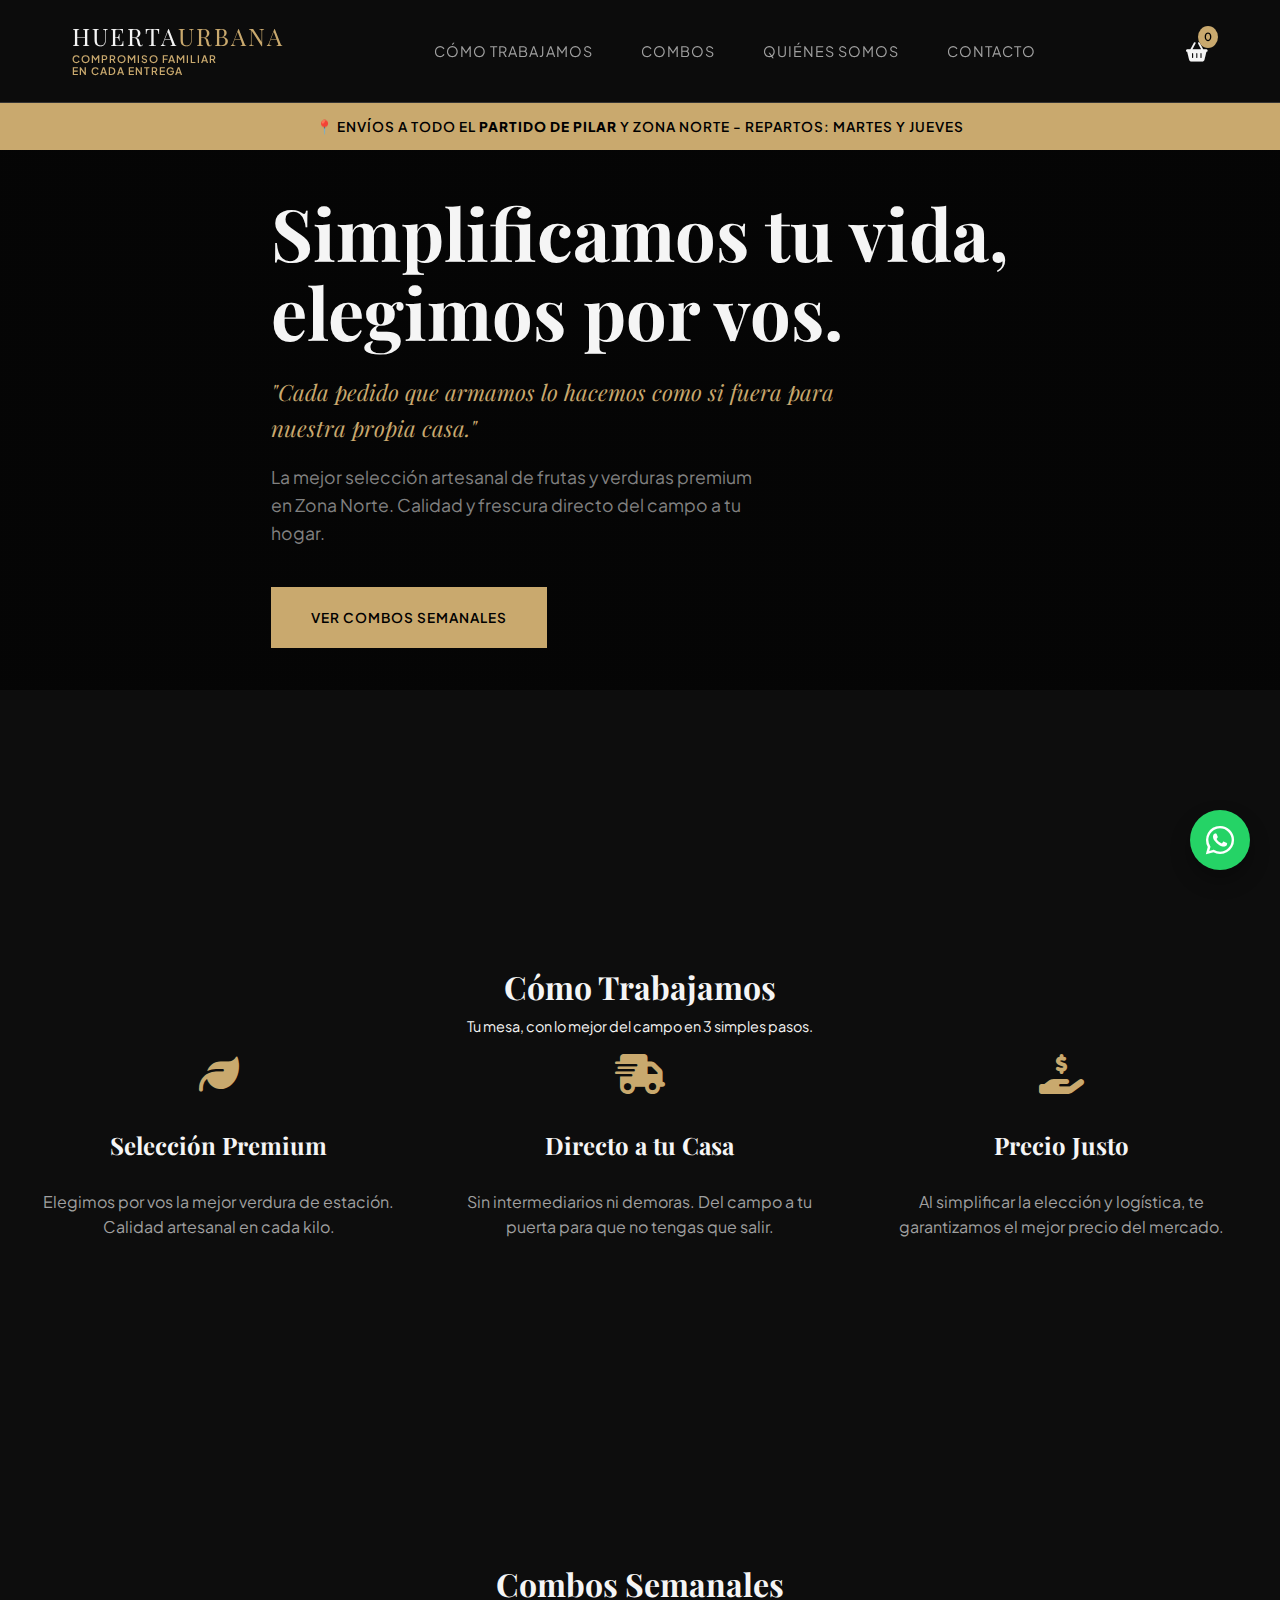
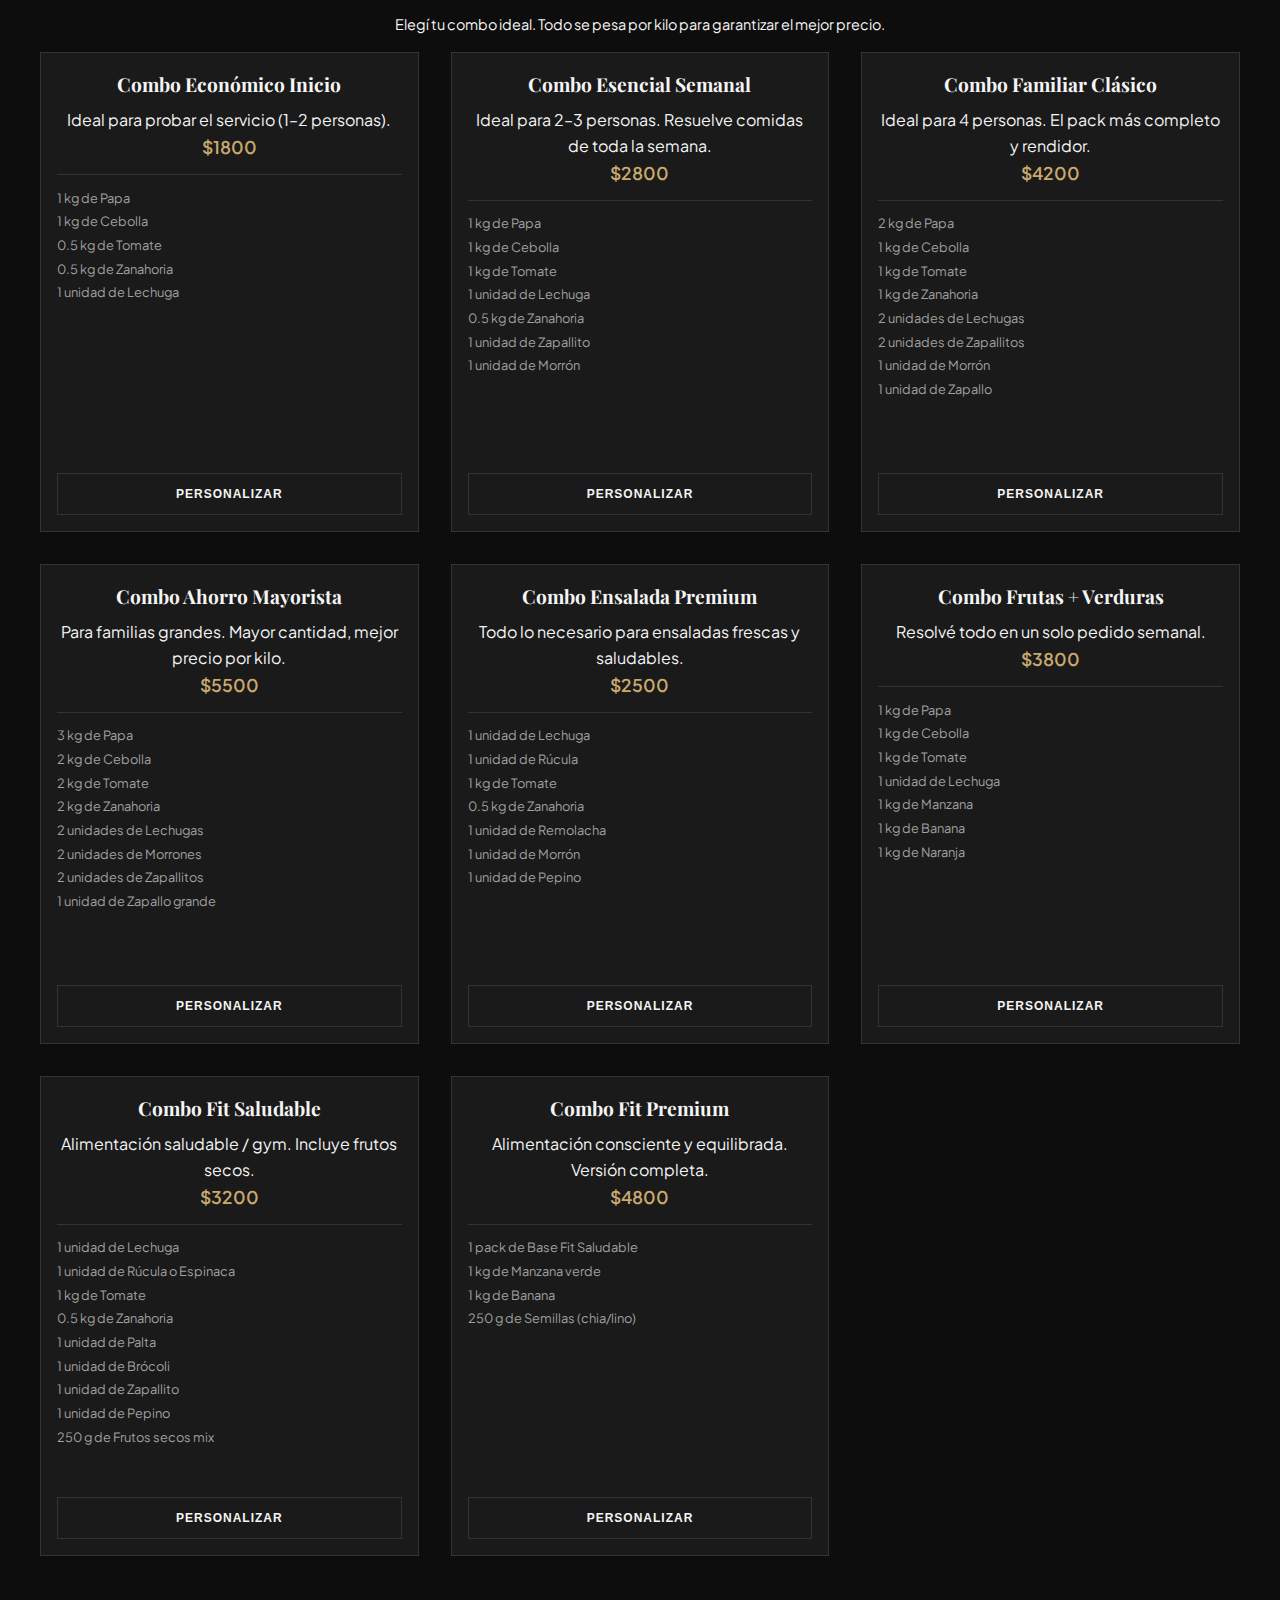
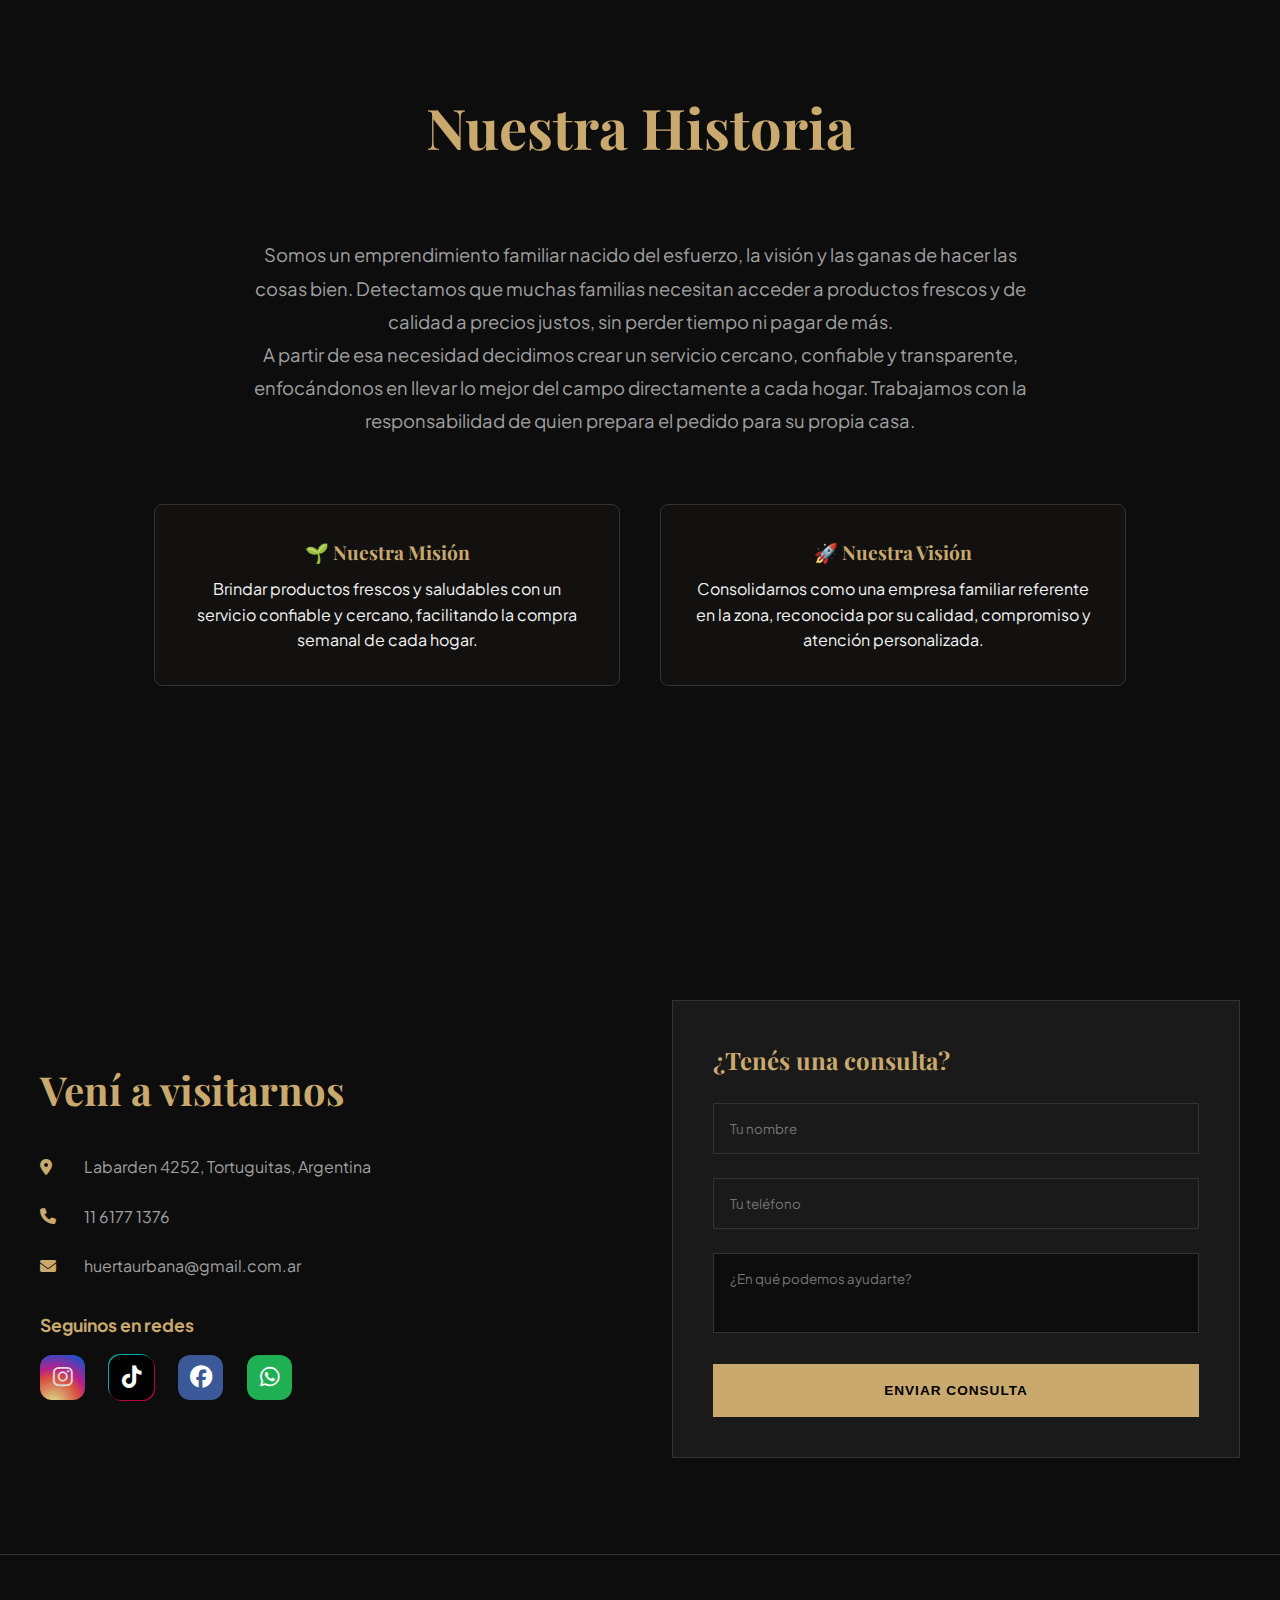
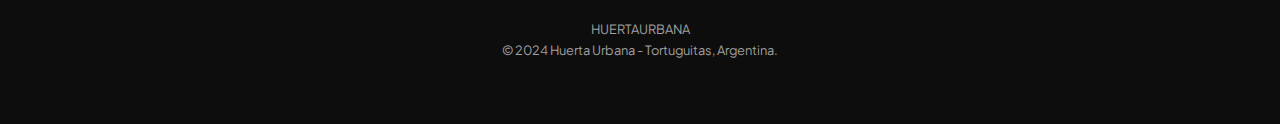
<file: index.html>
<!DOCTYPE html>
<html lang="es">

<head>
    <meta charset="UTF-8">
    <meta name="viewport" content="width=device-width, initial-scale=1.0">
    <title>Huerta Urbana | Frutas y Verduras Premium en Pilar</title>
    <meta name="description"
        content="Huerta Urbana: Selección artesanal de frutas y verduras premium. Envíos en Tortuguitas y todo el Partido de Pilar. Calidad directa del campo a tu hogar.">
    <link rel="preconnect" href="https://fonts.googleapis.com">
    <link rel="preconnect" href="https://fonts.gstatic.com" crossorigin>
    <link
        href="https://fonts.googleapis.com/css2?family=Playfair+Display:ital,wght@0,400;0,700;1,400&family=Plus+Jakarta+Sans:wght@300;400;600&display=swap"
        rel="stylesheet">
    <!-- Font Awesome for Social Icons -->
    <link rel="stylesheet" href="https://cdnjs.cloudflare.com/ajax/libs/font-awesome/6.4.2/css/all.min.css">
    <link rel="stylesheet" href="style.css">
</head>

<body>
    <header>
        <nav class="container">
            <a href="#" class="logo-group">
                <div class="logo">HUERTA<span>URBANA</span></div>
                <div class="logo-subtitle">Compromiso familiar<br>en cada entrega</div>
            </a>
            <ul class="nav-links">
                <li><a href="#proceso">Cómo Trabajamos</a></li>
                <li><a href="#packs">Combos</a></li>
                <li><a href="#nosotros">Quiénes Somos</a></li>
                <li><a href="#contacto">Contacto</a></li>
            </ul>
            <div class="nav-actions">
                <div class="cart-icon" onclick="toggleCart()" aria-label="Abrir carrito de compras" role="button">
                    <i class="fa-solid fa-basket-shopping"></i>
                    <span class="cart-count">0</span>
                </div>
                <div class="menu-toggle" id="menu-toggle">
                    <i class="fa-solid fa-bars"></i>
                </div>
            </div>
        </nav>
    </header>

    <main>
        <section class="logistics-banner">
            <div class="container">
                📍 Envíos a todo el <strong>Partido de Pilar</strong> y Zona Norte - Repartos: Martes y Jueves
            </div>
        </section>

        <section class="hero">
            <div class="container hero-content">
                <h1>Simplificamos tu vida, <br>elegimos por vos.</h1>
                <p class="hero-highlight">"Cada pedido que armamos lo hacemos como si fuera para nuestra propia casa."
                </p>
                <p>La mejor selección artesanal de frutas y verduras premium en Zona Norte. Calidad y frescura directo
                    del campo a tu hogar.</p>
                <a href="#packs" class="btn btn-primary">Ver Combos Semanales</a>
            </div>
        </section>

        <section id="proceso" class="process-section container">
            <div class="section-header">
                <h2>Cómo Trabajamos</h2>
                <p>Tu mesa, con lo mejor del campo en 3 simples pasos.</p>
            </div>
            <div class="process-grid">
                <div class="process-card">
                    <i class="fa-solid fa-leaf"></i>
                    <h3>Selección Premium</h3>
                    <p>Elegimos por vos la mejor verdura de estación. Calidad artesanal en cada kilo.</p>
                </div>
                <div class="process-card">
                    <i class="fa-solid fa-truck-fast"></i>
                    <h3>Directo a tu Casa</h3>
                    <p>Sin intermediarios ni demoras. Del campo a tu puerta para que no tengas que salir.</p>
                </div>
                <div class="process-card">
                    <i class="fa-solid fa-hand-holding-dollar"></i>
                    <h3>Precio Justo</h3>
                    <p>Al simplificar la elección y logística, te garantizamos el mejor precio del mercado.</p>
                </div>
            </div>
        </section>

        <section id="packs" class="packs-section container">
            <div class="section-header">
                <h2>Combos Semanales</h2>
                <p>Elegí tu combo ideal. Todo se pesa por kilo para garantizar el mejor precio.</p>
            </div>
            <div class="packs-grid" id="packs-container">
                <!-- Packs will be loaded here via JS -->
            </div>
        </section>

        <section id="nosotros" class="about-section container">
            <div class="about-unified">
                <div class="about-header">
                    <h2>Nuestra Historia</h2>
                </div>
                <div class="about-main-text">
                    <p>Somos un emprendimiento familiar nacido del esfuerzo, la visión y las ganas de hacer las cosas
                        bien. Detectamos que muchas familias necesitan acceder a productos frescos y de calidad a
                        precios justos, sin perder tiempo ni pagar de más.</p>
                    <p>A partir de esa necesidad decidimos crear un servicio cercano, confiable y transparente,
                        enfocándonos en llevar lo mejor del campo directamente a cada hogar. Trabajamos con la
                        responsabilidad de quien prepara el pedido para su propia casa.</p>
                </div>
                <div class="philosophy-grid">
                    <div class="philosophy-card">
                        <h3>🌱 Nuestra Misión</h3>
                        <p>Brindar productos frescos y saludables con un servicio confiable y cercano, facilitando la
                            compra semanal de cada hogar.</p>
                    </div>
                    <div class="philosophy-card">
                        <h3>🚀 Nuestra Visión</h3>
                        <p>Consolidarnos como una empresa familiar referente en la zona, reconocida por su calidad,
                            compromiso y atención personalizada.</p>
                    </div>
                </div>
            </div>
        </section>
    </main>

    <!-- Modal de Personalización -->
    <div id="customize-modal" class="modal">
        <div class="modal-content">
            <span class="close" onclick="closeModal()">&times;</span>
            <h2 id="modal-title">Personalizar Combo</h2>
            <p id="modal-desc">Agrega o quita ítems manteniendo el espíritu del combo.</p>
            <div id="modal-items-list" class="items-list">
                <!-- Items list loaded via JS -->
            </div>
            <div class="modal-footer">
                <div class="modal-total">Subtotal: <span id="modal-total-price">$0</span></div>
                <button class="btn btn-primary" onclick="addToCartFromModal()">Confirmar Combo</button>
            </div>
        </div>
    </div>

    <!-- Carrito Lateral -->
    <div id="cart-drawer" class="cart-drawer">
        <div class="cart-header">
            <h3>Pedido Actual</h3>
            <span class="close-cart" onclick="toggleCart()">&times;</span>
        </div>
        <div id="cart-items" class="cart-items-container">
            <!-- Cart items loaded via JS -->
        </div>
        <div class="cart-footer">
            <div class="summary-line">
                <span>Subtotal</span>
                <span id="cart-subtotal">$0</span>
            </div>
            <div class="summary-line">
                <span>Envío (Pilar/Z. Norte)</span>
                <span id="cart-shipping">$0</span>
            </div>
            <div class="summary-line total">
                <span>Total Final</span>
                <span id="cart-total">$0</span>
            </div>
            <button class="btn btn-primary btn-block" onclick="goToCheckout()">Reservar vía Transferencia</button>
        </div>
    </div>

    <!-- Sección de Checkout -->
    <section id="checkout" class="checkout-section container" style="display: none;">
        <div class="checkout-grid">
            <div class="payment-form">
                <h2>Finalizar Reserva</h2>
                <p style="margin-bottom: 2rem; color: var(--text-secondary);">Recibirás los datos para la transferencia
                    y coordinaremos el envío por WhatsApp.</p>
                <form id="payment-form">
                    <div class="form-group">
                        <label>Nombre y Apellido</label>
                        <input type="text" placeholder="Tu nombre completo" required>
                    </div>
                    <div class="form-group">
                        <label>Dirección de Entrega</label>
                        <input type="text" placeholder="Calle, número, barrio" required>
                    </div>
                    <div class="form-group">
                        <label>WhatsApp</label>
                        <input type="tel" placeholder="11 0000 0000" required>
                    </div>
                    <button type="submit" class="btn btn-primary btn-block">Confirmar Pedido</button>
                    <button type="button" class="btn btn-outline btn-block" onclick="hideCheckout()">Volver al
                        Inicio</button>
                </form>
            </div>
            <div class="checkout-summary" id="checkout-summary-container">
                <h3>Resumen</h3>
                <div id="checkout-items"></div>
            </div>
        </div>
    </section>

    <!-- Contact Info (Footer area) -->
    <section id="contacto" class="contact-section container">
        <div class="contact-grid">
            <div class="contact-info-left">
                <h3>Vení a visitarnos</h3>
                <div class="contact-details">
                    <p><i class="fa-solid fa-location-dot"></i> Labarden 4252, Tortuguitas, Argentina</p>
                    <p><i class="fa-solid fa-phone"></i> 11 6177 1376</p>
                    <p><i class="fa-solid fa-envelope"></i> huertaurbana@gmail.com.ar</p>
                </div>

                <div class="social-links-footer">
                    <h4>Seguinos en redes</h4>
                    <div class="social-icons">
                        <a href="#" class="social-icon instagram" title="Instagram"><i
                                class="fa-brands fa-instagram"></i></a>
                        <a href="#" class="social-icon tiktok" title="TikTok"><i class="fa-brands fa-tiktok"></i></a>
                        <a href="#" class="social-icon facebook" title="Facebook"><i
                                class="fa-brands fa-facebook"></i></a>
                        <a href="#" class="social-icon whatsapp" title="WhatsApp Business"><i
                                class="fa-brands fa-whatsapp"></i></a>
                    </div>
                </div>
            </div>

            <div class="contact-form-right">
                <div class="contact-form-mini">
                    <h3>¿Tenés una consulta?</h3>
                    <form id="contact-form-main">
                        <div class="form-group">
                            <input type="text" placeholder="Tu nombre" required>
                        </div>
                        <div class="form-group">
                            <input type="tel" placeholder="Tu teléfono" required>
                        </div>
                        <div class="form-group">
                            <textarea placeholder="¿En qué podemos ayudarte?" style="min-height: 80px;"></textarea>
                        </div>
                        <button type="submit" class="btn btn-primary btn-block">Enviar Consulta</button>
                    </form>
                </div>
            </div>
        </div>
    </section>

    <!-- Floating WhatsApp -->
    <a href="https://wa.me/5491161771376" class="whatsapp-btn" target="_blank" aria-label="Hacer pedido por WhatsApp">
        <i class="fa-brands fa-whatsapp"></i>
    </a>

    <footer>
        <div class="container">
            <div class="footer-content">
                <div class="footer-logo">HUERTA<span>URBANA</span></div>
                <p>&copy; 2024 Huerta Urbana - Tortuguitas, Argentina.</p>
            </div>
        </div>
    </footer>

    <script src="script.js"></script>
</body>

</html>
</file>
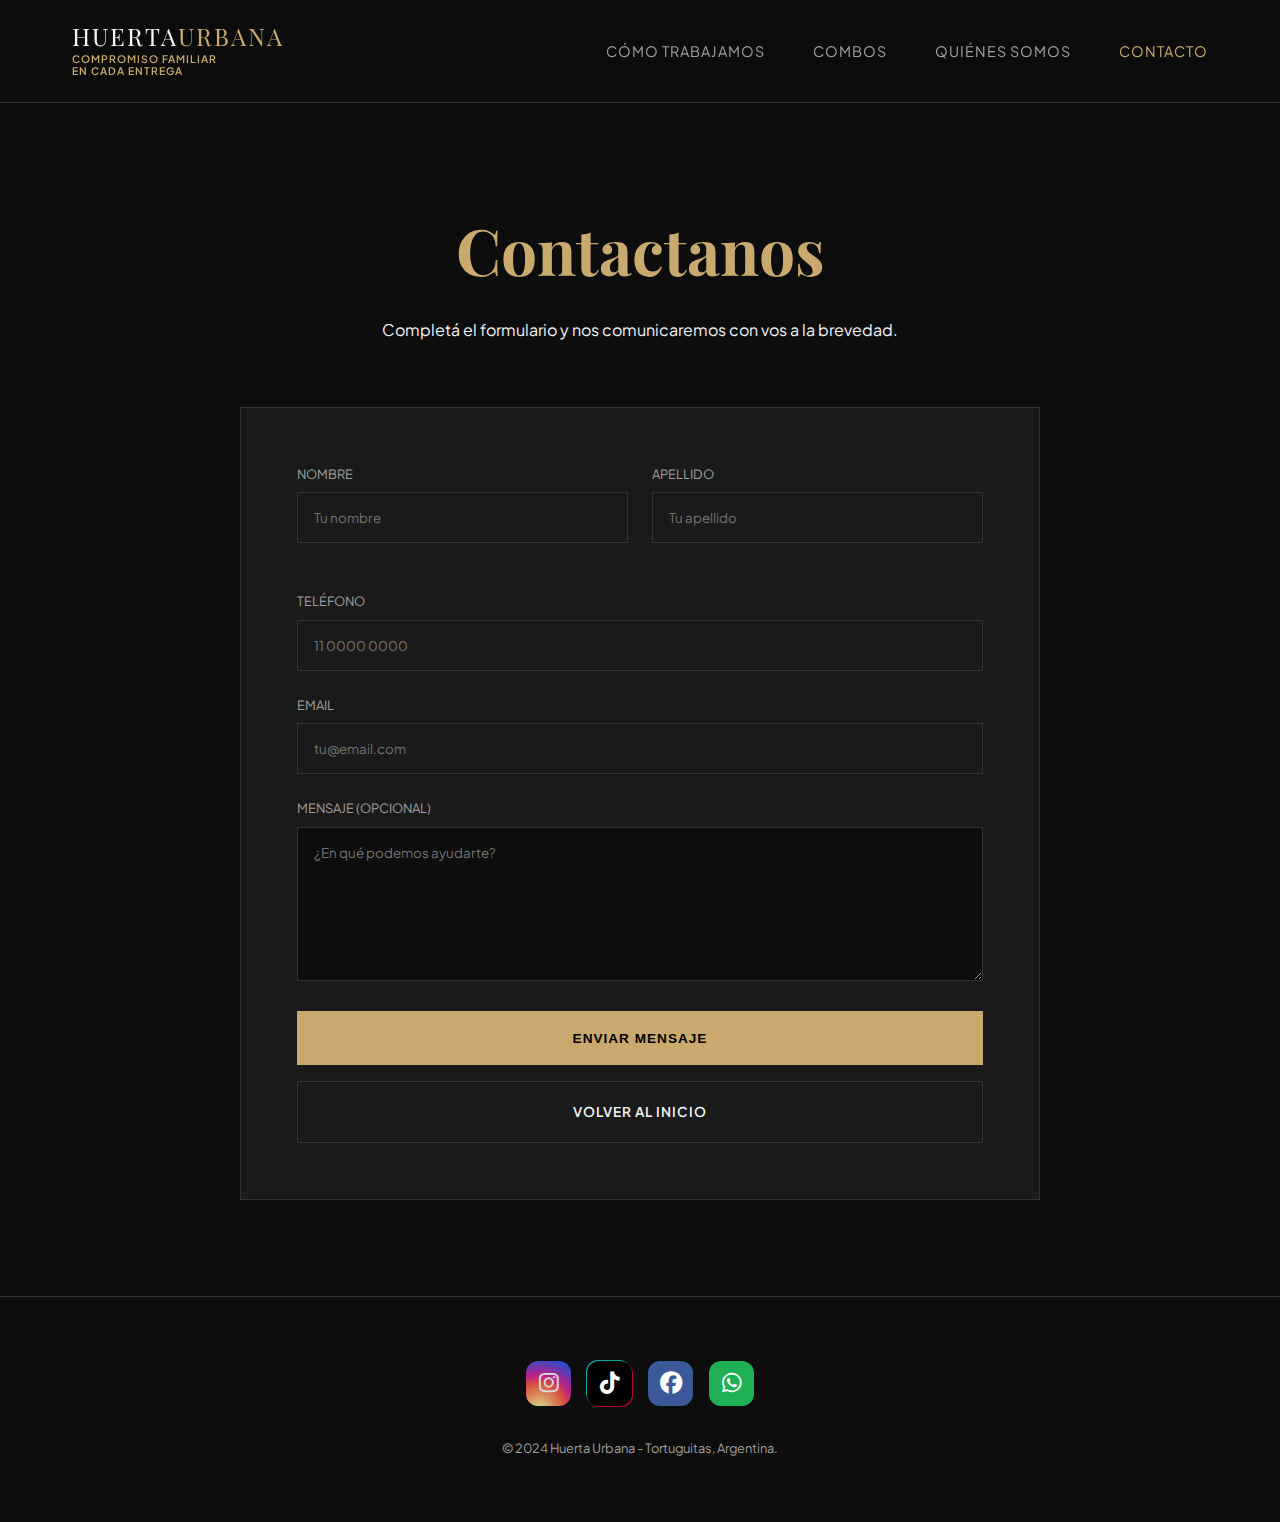
<file: contacto.html>
<!DOCTYPE html>
<html lang="es">

<head>
    <meta charset="UTF-8">
    <meta name="viewport" content="width=device-width, initial-scale=1.0">
    <title>Contacto | Huerta Urbana</title>
    <link rel="preconnect" href="https://fonts.googleapis.com">
    <link rel="preconnect" href="https://fonts.gstatic.com" crossorigin>
    <link
        href="https://fonts.googleapis.com/css2?family=Playfair+Display:ital,wght@0,400;0,700;1,400&family=Plus+Jakarta+Sans:wght@300;400;600&display=swap"
        rel="stylesheet">
    <link rel="stylesheet" href="https://cdnjs.cloudflare.com/ajax/libs/font-awesome/6.4.2/css/all.min.css">
    <link rel="stylesheet" href="style.css">
</head>

<body class="contact-page-body">
    <header>
        <nav class="container">
            <a href="index.html" class="logo-group">
                <div class="logo">HUERTA<span>URBANA</span></div>
                <div class="logo-subtitle">Compromiso familiar<br>en cada entrega</div>
            </a>
            <ul class="nav-links">
                <li><a href="index.html#proceso">Cómo Trabajamos</a></li>
                <li><a href="index.html#packs">Combos</a></li>
                <li><a href="index.html#nosotros">Quiénes Somos</a></li>
                <li><a href="contacto.html" class="active">Contacto</a></li>
            </ul>
        </nav>
    </header>

    <main class="container" style="padding: 6rem 0;">
        <div class="contact-page-grid">
            <div class="contact-header">
                <h1>Contactanos</h1>
                <p>Completá el formulario y nos comunicaremos con vos a la brevedad.</p>
            </div>

            <div class="contact-form-container">
                <form id="contact-form-page">
                    <div class="form-row">
                        <div class="form-group">
                            <label>Nombre</label>
                            <input type="text" placeholder="Tu nombre" required>
                        </div>
                        <div class="form-group">
                            <label>Apellido</label>
                            <input type="text" placeholder="Tu apellido" required>
                        </div>
                    </div>
                    <div class="form-group">
                        <label>Teléfono</label>
                        <input type="tel" placeholder="11 0000 0000" required>
                    </div>
                    <div class="form-group">
                        <label>Email</label>
                        <input type="email" placeholder="tu@email.com" required>
                    </div>
                    <div class="form-group">
                        <label>Mensaje (Opcional)</label>
                        <textarea
                            style="width: 100%; padding: 1rem; background: var(--bg-color); border: 1px solid var(--border-color); color: white; font-family: inherit; min-height: 154px;"
                            placeholder="¿En qué podemos ayudarte?"></textarea>
                    </div>
                    <button type="submit" class="btn btn-primary btn-block">Enviar Mensaje</button>
                    <a href="index.html" class="btn btn-outline btn-block"
                        style="text-align: center; margin-top: 1rem;">Volver al Inicio</a>
                </form>
            </div>
        </div>
    </main>

    <footer>
        <div class="container">
            <div class="social-links-footer" style="margin-bottom: 2rem;">
                <div class="social-icons" style="justify-content: center; display: flex; gap: 1rem;">
                    <a href="#" class="social-icon instagram" title="Instagram"><i
                            class="fa-brands fa-instagram"></i></a>
                    <a href="#" class="social-icon tiktok" title="TikTok"><i class="fa-brands fa-tiktok"></i></a>
                    <a href="#" class="social-icon facebook" title="Facebook"><i class="fa-brands fa-facebook"></i></a>
                    <a href="#" class="social-icon whatsapp" title="WhatsApp Business"><i
                            class="fa-brands fa-whatsapp"></i></a>
                </div>
            </div>
            <p>&copy; 2024 Huerta Urbana - Tortuguitas, Argentina.</p>
        </div>
    </footer>

    <script>
        document.getElementById('contact-form-page').addEventListener('submit', (e) => {
            e.preventDefault();
            const name = e.target.elements[0].value;
            alert(`¡Gracias ${name}! Hemos recibido tu mensaje.`);
            window.location.href = 'index.html';
        });
    </script>
</body>

</html>
</file>
<file: style.css>
:root {
    --bg-color: #0d0d0d;
    --surface-color: #1a1a1a;
    --accent-color: #c9a96e;
    /* Gold/Champagne */
    --text-primary: #f5f5f5;
    --text-secondary: #a0a0a0;
    --border-color: #333;
    --container-width: 1200px;
    --font-serif: 'Playfair Display', serif;
    --font-sans: 'Plus Jakarta Sans', sans-serif;
    --transition-fast: 0.2s ease;
}

@keyframes bump {
    0% {
        transform: scale(1);
    }

    50% {
        transform: scale(1.2);
    }

    100% {
        transform: scale(1);
    }
}

.bump {
    animation: bump 0.3s ease-out;
}


* {
    margin: 0;
    padding: 0;
    box-sizing: border-box;
    scroll-behavior: smooth;
}

body {
    background-color: var(--bg-color);
    color: var(--text-primary);
    font-family: var(--font-sans);
    line-height: 1.6;
    overflow-x: hidden;
}

h1,
h2,
h3 {
    font-family: var(--font-serif);
    font-weight: 700;
}

.container {
    max-width: var(--container-width);
    margin: 0 auto;
    padding: 0 2rem;
}

/* Header & Nav */
header {
    background-color: rgba(13, 13, 13, 0.95);
    backdrop-filter: blur(10px);
    border-bottom: 1px solid var(--border-color);
    padding: 1.5rem 0;
    position: sticky;
    top: 0;
    z-index: 100;
}

nav {
    display: flex;
    justify-content: space-between;
    align-items: center;
}

.logo-group {
    text-decoration: none;
    display: flex;
    flex-direction: column;
}

.logo {
    font-size: 1.5rem;
    font-family: var(--font-serif);
    letter-spacing: 2px;
    color: var(--text-primary);
    line-height: 1;
}

.logo span {
    font-weight: 300;
    color: var(--accent-color);
}

.logo-subtitle {
    font-size: 0.65rem;
    text-transform: uppercase;
    letter-spacing: 1px;
    color: var(--accent-color);
    line-height: 1.2;
    margin-top: 5px;
    font-weight: 600;
}

.nav-links {
    list-style: none;
    display: flex;
    gap: 3rem;
}

.nav-links a {
    color: var(--text-secondary);
    text-decoration: none;
    font-size: 0.9rem;
    text-transform: uppercase;
    letter-spacing: 1px;
    transition: color 0.3s;
}

.nav-links a:hover,
.nav-links a.active {
    color: var(--accent-color);
}

.cart-icon {
    position: relative;
    cursor: pointer;
    color: var(--text-primary);
    font-size: 1.2rem;
}

.nav-actions {
    display: flex;
    align-items: center;
    gap: 1.5rem;
}

.menu-toggle {
    display: none;
    font-size: 1.5rem;
    cursor: pointer;
    color: var(--text-primary);
}

.cart-count {
    background-color: var(--accent-color);
    color: black;
    font-size: 0.7rem;
    font-weight: 600;
    padding: 2px 6px;
    border-radius: 50%;
    position: absolute;
    top: -10px;
    right: -10px;
}

/* Logistics Banner */
.logistics-banner {
    background-color: var(--accent-color);
    color: black;
    text-align: center;
    padding: 0.8rem 0;
    font-size: 0.85rem;
    text-transform: uppercase;
    letter-spacing: 1px;
    font-weight: 600;
}

/* Hero Section */
.hero {
    height: 60vh;
    /* Reduced from 80vh */
    display: flex;
    align-items: center;
    background: linear-gradient(rgba(0, 0, 0, 0.6), rgba(0, 0, 0, 0.6)), url('https://images.unsplash.com/photo-1542838132-92c53300491e?auto=format&fit=crop&q=80&w=1974');
    background-size: cover;
    background-position: center;
    text-align: left;
}

.hero-content h1 {
    font-size: 4.5rem;
    line-height: 1.1;
    margin-bottom: 1.5rem;
    max-width: 800px;
}

.hero-content p {
    font-size: 1.1rem;
    color: var(--text-secondary);
    margin-bottom: 2.5rem;
    max-width: 500px;
    opacity: 0.8;
}

.hero-content .hero-highlight {
    font-family: var(--font-serif);
    font-style: italic;
    font-size: 1.4rem;
    color: var(--accent-color);
    margin-bottom: 1rem;
    opacity: 1;
    max-width: 600px;
}

/* Process Section */
.process-section {
    min-height: calc(100vh - 80px);
    /* Fill screen minus header */
    display: flex;
    flex-direction: column;
    justify-content: center;
    padding: 2rem 0;
    scroll-margin-top: 80px;
}

.process-grid {
    display: grid;
    grid-template-columns: repeat(3, 1fr);
    gap: 4rem;
    text-align: center;
}

.process-card i {
    font-size: 2.5rem;
    color: var(--accent-color);
    margin-bottom: 2rem;
}

.process-card h3 {
    font-size: 1.5rem;
    margin-bottom: 1.5rem;
}

.process-card p {
    color: var(--text-secondary);
}

/* Buttons */
.btn {
    display: inline-block;
    padding: 1.2rem 2.5rem;
    border-radius: 0;
    text-decoration: none;
    font-weight: 600;
    text-transform: uppercase;
    letter-spacing: 1px;
    font-size: 0.85rem;
    transition: all 0.3s;
    cursor: pointer;
}

.btn-primary {
    background-color: var(--accent-color);
    color: #000;
    border: none;
}

.btn-primary:hover {
    background-color: #dcb980;
    transform: translateY(-2px);
}

.btn-outline {
    background-color: transparent;
    border: 1px solid var(--border-color);
    color: var(--text-primary);
}

.btn-block {
    display: block;
    width: 100%;
}

/* Packs Section */
.packs-section {
    padding: 3rem 0;
    scroll-margin-top: 80px;
}

.section-header {
    text-align: center;
    margin-bottom: 1rem;
}

.section-header h2 {
    font-size: 2rem;
    /* Even smaller */
    margin-bottom: 0.2rem;
}

.section-header p {
    font-size: 0.9rem;
    margin-bottom: 0;
}

.packs-grid {
    display: grid;
    grid-template-columns: repeat(3, 1fr);
    gap: 2rem;
    /* Reduced gap */
}

.pack-card {
    background-color: var(--surface-color);
    border: 1px solid var(--border-color);
    padding: 1rem;
    /* Ultra compact */
    text-align: center;
    transition: all 0.4s;
    display: flex;
    flex-direction: column;
    min-height: 480px;
    /* Ensure consistency but keep it short */
}

.pack-card:hover {
    transform: translateY(-5px);
    border-color: var(--accent-color);
}

.pack-card h3 {
    font-size: 1.2rem;
    /* Smaller */
    margin-bottom: 0.5rem;
}

.pack-card .price {
    font-size: 1.1rem;
    margin-bottom: 0.8rem;
    color: var(--accent-color);
    font-weight: 600;
}

.pack-card ul {
    list-style: none;
    margin-bottom: 1rem;
    color: var(--text-secondary);
    font-size: 0.8rem;
    /* Smaller items */
    flex-grow: 1;
    text-align: left;
    border-top: 1px solid var(--border-color);
    padding-top: 0.8rem;
}

.pack-card ul li {
    margin-bottom: 0.2rem;
}

.pack-card .btn {
    padding: 0.8rem 1rem;
    /* Smaller button */
    font-size: 0.75rem;
}

/* About Section Unified */
.about-section {
    min-height: 100vh;
    display: flex;
    align-items: center;
    justify-content: center;
    scroll-margin-top: 80px;
}

.about-unified {
    background-color: transparent;
    border: none;
    padding: 3rem 4rem;
    max-width: 1100px;
    margin: 0 auto;
    box-shadow: none;
    height: calc(100vh - 200px);
    transform: translateY(-70px);
    /* Nudge up further as requested */
    /* Fill screen with consistent margin */
    display: flex;
    flex-direction: column;
    justify-content: space-between;
    /* Spread content from top to bottom */
    align-items: center;
}

.about-header {
    text-align: center;
}

.about-header h2 {
    font-size: 3.5rem;
    color: var(--accent-color);
    margin: 0;
}

.about-main-text {
    font-size: 1.15rem;
    color: var(--text-secondary);
    line-height: 1.8;
    text-align: center;
    max-width: 800px;
    margin: 1.5rem 0;
}

.philosophy-grid {
    display: grid;
    grid-template-columns: 1fr 1fr;
    gap: 2.5rem;
    width: 100%;
}

.philosophy-card {
    background-color: rgba(201, 169, 110, 0.03);
    border: 1px solid var(--border-color);
    padding: 2rem;
    border-radius: 8px;
    text-align: center;
    transition: all 0.3s ease;
}

.philosophy-card:hover {
    transform: translateY(-5px);
    border-color: var(--accent-color);
    background-color: rgba(201, 169, 110, 0.05);
}

.philosophy-card h3 {
    font-size: 1.2rem;
    margin-bottom: 0.5rem;
    color: var(--accent-color);
}

/* Modal */
.modal {
    display: none;
    position: fixed;
    z-index: 200;
    left: 0;
    top: 0;
    width: 100%;
    height: 100%;
    background-color: rgba(0, 0, 0, 0.85);
    backdrop-filter: blur(5px);
}

.modal-content {
    background-color: var(--surface-color);
    margin: 5% auto;
    padding: 3rem;
    width: 600px;
    border: 1px solid var(--border-color);
    position: relative;
}

.close {
    position: absolute;
    right: 20px;
    top: 15px;
    font-size: 2rem;
    cursor: pointer;
    color: var(--text-secondary);
}

.items-list {
    margin: 2rem 0;
    max-height: 400px;
    overflow-y: auto;
}

.item-row {
    display: flex;
    justify-content: space-between;
    align-items: center;
    padding: 1rem 0;
    border-bottom: 1px solid var(--border-color);
}

.item-controls {
    display: flex;
    align-items: center;
    gap: 1rem;
}

.item-controls button {
    background: transparent;
    border: 1px solid var(--border-color);
    color: var(--text-primary);
    width: 30px;
    height: 30px;
    cursor: pointer;
}

.modal-footer {
    display: flex;
    justify-content: space-between;
    align-items: center;
    margin-top: 2rem;
    padding-top: 1rem;
    border-top: 1px solid var(--accent-color);
}

/* Cart Drawer */
.cart-drawer {
    position: fixed;
    right: -400px;
    top: 0;
    width: 400px;
    height: 100%;
    background-color: var(--surface-color);
    border-left: 1px solid var(--border-color);
    z-index: 300;
    padding: 2rem;
    transition: right 0.4s cubic-bezier(0.165, 0.84, 0.44, 1);
    display: flex;
    flex-direction: column;
}

.cart-drawer.open {
    right: 0;
}

.cart-header {
    display: flex;
    justify-content: space-between;
    align-items: center;
    margin-bottom: 2rem;
}

.cart-items-container {
    flex-grow: 1;
    overflow-y: auto;
}

.cart-footer {
    padding-top: 2rem;
    border-top: 1px solid var(--border-color);
}

.summary-line {
    display: flex;
    justify-content: space-between;
    margin-bottom: 0.5rem;
    color: var(--text-secondary);
}

.summary-line.total {
    font-size: 1.5rem;
    color: var(--accent-color);
    margin: 1rem 0;
}

/* Checkout */
.checkout-section {
    padding: 8rem 0;
}

.checkout-grid {
    display: grid;
    grid-template-columns: 1.5fr 1fr;
    gap: 5rem;
}

.form-group {
    margin-bottom: 1.5rem;
}

.form-group label {
    display: block;
    margin-bottom: 0.5rem;
    font-size: 0.8rem;
    text-transform: uppercase;
    color: var(--text-secondary);
}

.form-group input {
    width: 100%;
    padding: 1rem;
    background-color: var(--surface-color);
    border: 1px solid var(--border-color);
    color: var(--text-primary);
    font-family: inherit;
}

.form-group input:focus {
    outline: none;
    border-color: var(--accent-color);
    box-shadow: 0 0 5px rgba(201, 169, 110, 0.2);
}

/* Contact Section */
.contact-section {
    padding: 6rem 0;
    background-color: var(--bg-color);
    scroll-margin-top: 80px;
}

.contact-grid {
    display: grid;
    grid-template-columns: 1fr 1fr;
    gap: 4rem;
    align-items: center;
}

.contact-info-left h3 {
    font-size: 2.5rem;
    color: var(--accent-color);
    margin-bottom: 2rem;
}

.contact-details p {
    display: flex;
    align-items: center;
    gap: 1.5rem;
    margin-bottom: 1.5rem;
    color: var(--text-secondary);
}

.contact-details i {
    color: var(--accent-color);
    width: 20px;
}

.social-links-footer h4 {
    margin: 2rem 0 1rem 0;
    color: var(--accent-color);
    font-size: 1.1rem;
}

.contact-form-mini {
    background-color: var(--surface-color);
    padding: 2.5rem;
    border: 1px solid var(--border-color);
}

.contact-form-mini h3 {
    margin-bottom: 1.5rem;
    font-size: 1.5rem;
    color: var(--accent-color);
}

.contact-form-mini .form-group textarea {
    width: 100%;
    padding: 1rem;
    background-color: var(--bg-color);
    border: 1px solid var(--border-color);
    color: var(--text-primary);
    font-family: inherit;
    resize: none;
}

.social-icons {
    display: flex;
    gap: 1.5rem;
}

.social-icon {
    width: 45px;
    height: 45px;
    display: flex;
    align-items: center;
    justify-content: center;
    text-decoration: none;
    font-size: 1.4rem;
    border-radius: 12px;
    /* Rounded square like original icons */
    transition: all 0.3s;
    border: none;
    color: white;
}

.social-icon.instagram {
    background: radial-gradient(circle at 30% 107%, #fdf497 0%, #fdf497 5%, #fd5949 45%, #d6249f 60%, #285AEB 90%);
    opacity: 0.85;
    /* Muted */
}

.social-icon.tiktok {
    background-color: #010101;
    /* Slightly off-black */
    color: #fff;
    box-shadow: 1px 1px 0 rgba(255, 0, 80, 0.7), -1px -1px 0 rgba(0, 242, 234, 0.7);
}

.social-icon.facebook {
    background-color: #3b5998;
    /* Muted Facebook blue */
}

.social-icon.whatsapp {
    background-color: #20b054;
    /* Muted WhatsApp green */
}

.social-icon:hover {
    transform: translateY(-5px) scale(1.05);
    opacity: 1;
}

/* Contact Page Specific */
.contact-header {
    text-align: center;
    margin-bottom: 4rem;
}

.contact-header h1 {
    font-size: 4rem;
    color: var(--accent-color);
    margin-bottom: 1rem;
}

.contact-page-grid {
    max-width: 800px;
    margin: 0 auto;
}

/* Contact Form */
.contact-form-container {
    background-color: var(--surface-color);
    padding: 3.5rem;
    border: 1px solid var(--border-color);
}

.contact-form-container h3 {
    margin-bottom: 2rem;
    color: var(--accent-color);
}

.form-row {
    display: grid;
    grid-template-columns: 1fr 1fr;
    gap: 1.5rem;
    margin-bottom: 1.5rem;
}

@media (max-width: 600px) {
    .form-row {
        grid-template-columns: 1fr;
    }
}

/* WhatsApp Floating Button */
.whatsapp-btn {
    position: fixed;
    bottom: 30px;
    right: 30px;
    background-color: #25d366;
    color: white;
    width: 60px;
    /* Force circle */
    height: 60px;
    border-radius: 50%;
    text-decoration: none;
    font-size: 2rem;
    box-shadow: 0 10px 20px rgba(0, 0, 0, 0.3);
    z-index: 1000;
    display: flex;
    align-items: center;
    justify-content: center;
    transition: transform 0.3s;
}

.whatsapp-btn span {
    display: none;
    /* Hide text as requested */
}

.whatsapp-btn:hover {
    transform: scale(1.1);
}

footer {
    padding: 4rem 0;
    border-top: 1px solid var(--border-color);
    text-align: center;
    color: var(--text-secondary);
    font-size: 0.8rem;
}

@media (max-width: 1024px) {
    .container {
        padding: 0 1.5rem;
    }

    .hero-content h1 {
        font-size: 3.5rem;
    }

    .packs-grid {
        grid-template-columns: repeat(2, 1fr);
        gap: 2rem;
    }
}

@media (max-width: 768px) {
    header {
        padding: 1rem 0;
    }

    .menu-toggle {
        display: block;
    }

    .nav-actions {
        display: flex;
        flex-direction: row;
        align-items: center;
        gap: 1.2rem;
    }

    .nav-links {
        position: fixed;
        top: 0;
        right: -100%;
        width: 80%;
        height: 100vh;
        background-color: var(--surface-color);
        flex-direction: column;
        justify-content: center;
        align-items: center;
        gap: 2rem;
        transition: right 0.4s ease;
        box-shadow: -10px 0 30px rgba(0, 0, 0, 0.5);
        z-index: 1000;
        display: flex;
        /* Override previous display: none if any */
    }

    .nav-links.active {
        right: 0;
    }

    .nav-links li a {
        font-size: 1.5rem;
    }

    .hero {
        height: 70vh;
        text-align: center;
    }

    .hero-content {
        margin: 0 auto;
    }

    .hero-content h1 {
        font-size: 2.8rem;
    }

    .hero-content .hero-highlight {
        font-size: 1.2rem;
        margin-bottom: 1.5rem;
    }

    .hero-content p {
        font-size: 1rem;
        line-height: 1.5;
    }

    .contact-section {
        padding: 4rem 0;
    }

    .contact-grid {
        grid-template-columns: 1fr;
        gap: 3rem;
    }

    .contact-info-left h3 {
        font-size: 2rem;
        text-align: center;
    }

    .contact-details p {
        justify-content: center;
    }

    .social-links-footer {
        text-align: center;
    }

    .social-icons {
        justify-content: center;
    }

    .contact-form-mini {
        padding: 1.5rem;
    }

    .packs-section {
        padding: 4rem 0;
    }

    .section-header {
        margin-bottom: 0.5rem !important;
    }

    .section-header h2 {
        font-size: 1.4rem !important;
        margin-bottom: 0 !important;
    }

    .section-header p {
        font-size: 0.8rem;
    }

    .process-section {
        padding: 4rem 0;
    }

    .contact-info-top {
        display: flex;
        flex-direction: column;
        align-items: center;
        gap: 1.5rem;
        width: 100%;
    }

    .contact-info-top p {
        font-size: 0.95rem;
        margin-bottom: 0.5rem;
    }

    .process-grid {
        grid-template-columns: 1fr;
        gap: 1.5rem;
        /* Reduced gap */
    }

    .process-card i {
        font-size: 1.8rem;
        /* Smaller icons on mobile */
        margin-bottom: 1rem;
    }

    .process-card h3 {
        font-size: 1.2rem;
        margin-bottom: 0.5rem;
    }

    .process-card p {
        font-size: 0.9rem;
    }

    .modal-content {
        width: 95%;
        /* More width on small screens */
        margin: 5% auto;
        padding: 1.5rem;
    }

    .about-section {
        padding: 4rem 0;
    }

    .about-unified {
        padding: 2rem 1.5rem;
        height: auto;
        /* Allow content to grow naturally on small screens */
        transform: none;
        /* Reset desktop nudge */
        display: flex;
        flex-direction: column;
        gap: 2rem;
    }

    .about-header h2 {
        font-size: 2rem;
        /* Larger title for mobile */
        margin-bottom: 0.5rem;
    }

    .about-main-text {
        font-size: 0.8rem;
        /* Smaller body text */
        line-height: 1.4;
        margin-bottom: 0.75rem;
    }

    .about-main-text p {
        margin-bottom: 0.5rem;
    }

    .philosophy-grid {
        grid-template-columns: 1fr;
        padding-top: 0.75rem;
        gap: 0.75rem;
    }

    .philosophy-card {
        background-color: rgba(201, 169, 110, 0.05);
        border: 1px solid var(--border-color);
        padding: 1.5rem;
        border-radius: 8px;
    }

    .philosophy-card h3 {
        font-size: 1.1rem;
        margin-bottom: 0.5rem;
        color: var(--accent-color);
    }

    .philosophy-card p {
        font-size: 0.85rem;
    }

    .pack-card {
        padding: 1.5rem;
        min-height: 300px;
    }

    .pack-card h3 {
        font-size: 1.5rem;
        margin-bottom: 0.5rem;
    }

    .pack-card .price {
        font-size: 1.2rem;
        margin-bottom: 1rem;
    }

    .pack-card ul {
        margin-bottom: 1rem;
        padding-top: 1rem;
    }

    .pack-card .btn {
        padding: 0.8rem 1.5rem;
        font-size: 0.9rem;
    }

    /* Ensure social icons keep colors */
    .social-icon.instagram {
        background: radial-gradient(circle at 30% 107%, #fdf497 0%, #fdf497 5%, #fd5949 45%, #d6249f 60%, #285AEB 90%) !important;
    }

    .social-icon.tiktok {
        background-color: #010101 !important;
    }

    .social-icon.facebook {
        background-color: #3b5998 !important;
    }

    .social-icon.whatsapp {
        background-color: #20b054 !important;
    }

    /* Compact contact spacing on mobile */
    .contact-action-box {
        margin-top: 2rem;
        width: 100%;
        display: flex;
        flex-direction: column;
        align-items: center;
        padding: 0 1rem 1rem 1rem;
    }

    .contact-action-box p {
        margin-bottom: 1rem;
        font-size: 1rem;
    }

    .contact-action-box .btn-primary {
        width: 100%;
        max-width: 300px;
        padding: 1rem;
        font-size: 1rem;
        letter-spacing: 1px;
        text-transform: uppercase;
        border-radius: 8px;
    }
}

@media (max-width: 480px) {
    .hero-content h1 {
        font-size: 2.2rem;
    }

    .btn {
        width: 100%;
        text-align: center;
    }

    .cart-drawer {
        width: 100%;
        right: -100%;
    }

    .cart-drawer.open {
        right: 0;
    }

    .whatsapp-btn {
        bottom: 20px;
        right: 20px;
        left: auto;
        width: 60px;
        height: 60px;
        padding: 0;
        border-radius: 50%;
        justify-content: center;
    }

    .whatsapp-btn span {
        display: none;
    }

    .whatsapp-btn i {
        font-size: 2rem;
    }

    .logo {
        font-size: 1.35rem;
    }

    .logo-subtitle {
        font-size: 0.6rem;
    }
}
</file>
